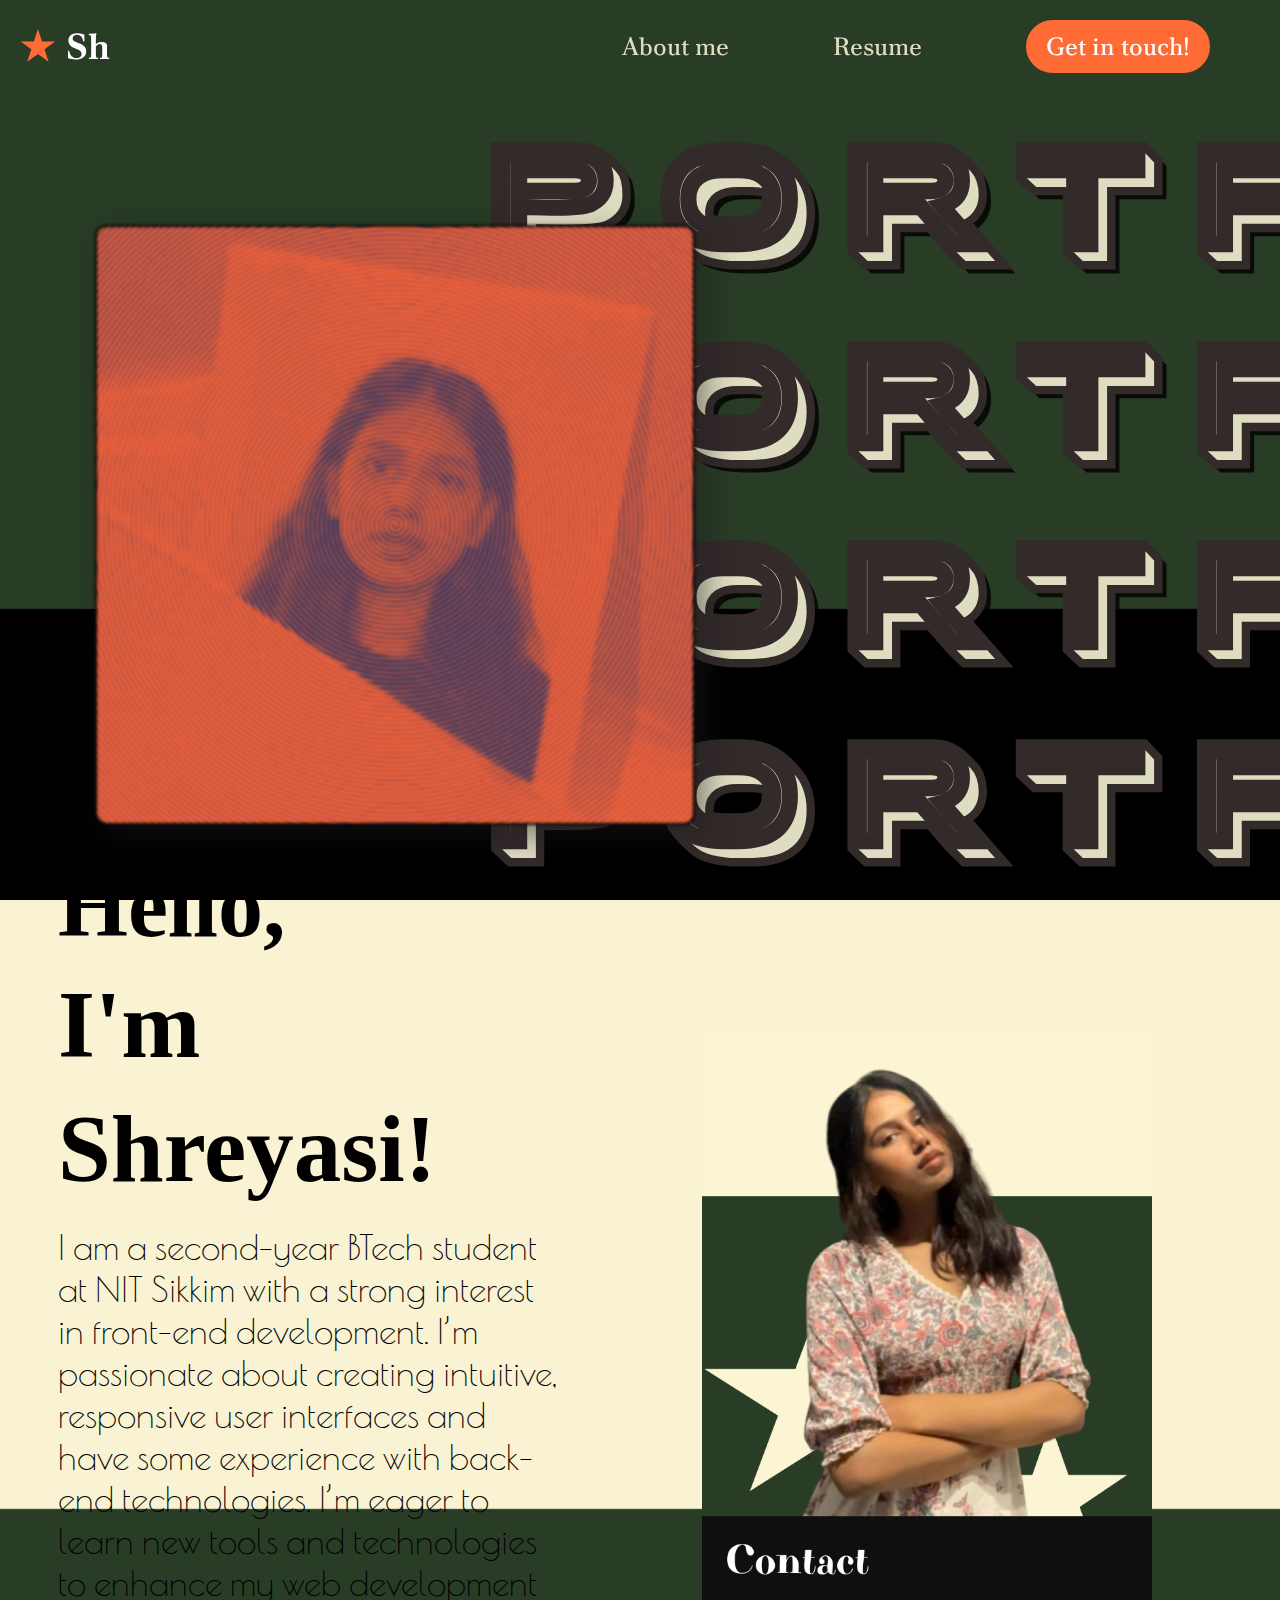
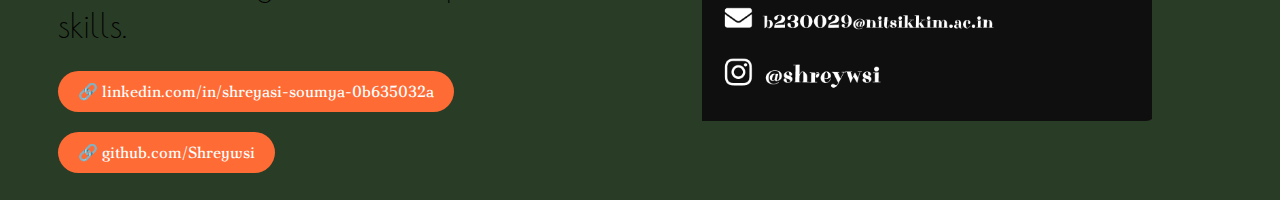
<file: index.html>
<!DOCTYPE html>
<html lang="en">
<head>
    <meta charset="UTF-8">
    <meta name="viewport" content="width=device-width, initial-scale=1.0">
    <title>Portfolio</title>
    <link rel="stylesheet" href="styles.css">
    <link href="https://fonts.googleapis.com/css2?family=Poltawski+Nowy:wght@400;700&display=swap" rel="stylesheet">
    <link href="https://fonts.googleapis.com/css2?family=Porter+Sans+Block&display=swap" rel="stylesheet">
    <link href="https://fonts.googleapis.com/css2?family=Poiret+One&display=swap" rel="stylesheet">
    

</head>
<body>

    <!-- Navigation Bar -->
    <header>
        <h1 class="name">
            <span class="star">★</span><span id="typing-text"></span>
        </h1>
        <nav>
            <a href="#aboutme">About me</a>
            <a href="#resume">Resume</a>
            <a href="#contact" class="cta">Get in touch!</a>
        </nav>
    </header>
    <main id="portfolio">
        <div class="portfolio-section">
            <div class="image-container">
                <img src="images/page1.png" alt="Profile Picture">
            </div>
            <div class="text-content">
                <h2 class="endportfolio">PORTFOLIO</h2>
                <h2 class="midportfolio">PORTFOLIO</h2>
                <h2 class="midportfolio">PORTFOLIO</h2>
                <h2 class="endportfolio">PORTFOLIO</h2>
            </div>
        </div>
    </main>

    <!-- About Me Section (Next Page) -->
    <section id="aboutme">
        <div class="about-container">
            <!-- About Me Text -->
            <div class="about-text">
                <h1>Hello, <br> <span class="highlight">I'm Shreyasi!</span></h1>
                <p>
                    I am a second-year BTech student at NIT Sikkim with a strong interest in front-end development. 
                    I’m passionate about creating intuitive, responsive user interfaces and have some experience 
                    with back-end technologies. I’m eager to learn new tools and technologies to enhance my web 
                    development skills.
                </p>
    
                <!-- Buttons inside about-text to be below the paragraph -->
                <div class="button-container">
                    <a href="https://linkedin.com/in/shreyasi-soumya-0b635032a" class="linkedin-btn">🔗 linkedin.com/in/shreyasi-soumya-0b635032a</a>
                    <a href="https://github.com/Shreywsi" class="github-btn">🔗 github.com/Shreywsi</a>
                </div>
            </div>
    
            <!-- About Me Image -->
            <div class="about-image">
                <img src="images/aboutme.png" alt="Shreyasi">
            </div>
        </div>
    </section>
    


    

<script src="script.js"></script>

</body>
</html>
</file>
<file: styles.css>
/* General Reset */
* {
    margin: 0;
    padding: 0;
    box-sizing: border-box;
    scroll-behavior: smooth;  /* Enables smooth scrolling */
}

body {
    font-family: Arial, sans-serif;
    background: url('images/mainbg.png') no-repeat center center/cover;
    height: 100vh;
    width: 100%;
    overflow-x: hidden;
}

/* Header Styling */
header {
    position: fixed;
    display: flex;
    justify-content: space-between;
    align-items: center;
    color: #DFDDC1;
    padding: 20px;
    width: 100%;
    font-family: "Poltawski Nowy", serif;
    top: 0;
    left: 0;
    right: 0;
    z-index: 1000;
}

.name {
    display: flex;
    align-items: center;
    font-size: 36px;
    color: white;
}

.star {
    color: #FF6B35;
    font-size: 40px;
    margin-right: 10px;
}

/* Navbar */
nav a {
    font-size: 25px;
    margin: 0 50px;
    color: #DFDDC1;
    text-decoration: none;
    transition: color 0.3s ease-in-out;
}
header.scrolled nav a {
    color: #283C26; /* Dark Green */
}

header.scrolled .name {
    color: #283C26; /* Change "Shreyasi Soumya" text to dark green */
}

header.scrolled .star {
    color: #ff6b35; /* Change star color */
}
nav a:hover {
    transform: scale(1.1);
    color: #ff6b35;
}

nav a.cta {
    background-color: #ff6b35;
    padding: 10px 20px;
    border-radius: 50px;
    color: white;
}

/* Main Section */
main {
    display: flex;
    flex-direction: column;
    align-items: flex-start;
    height: 100vh;
    padding-left: 3.5%;
}

/* Portfolio Section */
.portfolio-section {
    display: flex;
    align-items: center;
    width: 100%;
    padding: 50px;
    overflow: hidden;
    margin-top: 50px; /* Pushes entire section lower */
}

/* Image Styling */
.image-container {
    filter: blur(1.5px);
    width: 600px;
    height: 600px;
    margin-right: -200px;
    margin-top: 100px;
    flex-shrink: 0;
    border: 2px solid black;
    border-radius: 10px;
    box-shadow: 10px 10px 30px rgba(29, 28, 28, 0.5);
}

.image-container img {
    animation: float 4s ease-in-out infinite;
    width: 100%;
    height: auto;
    border-radius: 10px;
}

@keyframes float {
    0%, 100% {
        transform: translateY(0);
    }
    50% {
        transform: translateY(-10px);
    }
}

/* Portfolio Text */
.text-content {
    color: #DFDDC1;
    font-family: "Porter Sans Block", sans-serif;
    text-align: center;
    max-width: 50%;
    margin-top: 60px;
}

.text-content h2 {
    font-size: 140px;
    text-shadow: 3px 3px 6px rgba(0, 0, 0, 0.6);
    letter-spacing: 30px;
    -webkit-text-stroke: 4px rgb(51, 42, 42);
    text-shadow: 6px 6px 0px rgba(0, 0, 0, 0.8);
}

/* ---------------------------------------------About Me Section-------------------------------------------*/
#aboutme {
    display: flex;
    flex-direction: column;
    align-items: center;
    justify-content: center;
    background: url('images/aboutmebg.png') no-repeat center center/cover;
    height: 100vh;
    width: 100%;
    color: black;
    font-family: "Poltawski Nowy", serif;
    text-align: center;
    padding: 50px 0;
}
[data-aos] {
    opacity: 0;
    transition: opacity 0.5s ease-in-out;
}

.about-container {
    display: flex;
    align-items: center;
    justify-content: flex-start;
    gap: 50px;
    max-width: 80%;
    margin-top: 50px;
    
}

.about-text {
    flex-basis: 55%; 
    text-align: left;
    max-width: 55%;
    display: flex;
    flex-direction: column;
    align-items: flex-start; /* Ensures text stays left-aligned */
    margin-left: -70px;
    margin-top: -130px;
}
@import url('https://fonts.googleapis.com/css2?family=Praise&display=swap');
.about-text h1 {
    font-family: 'Praise', cursive; /* Praise is cursive */
    font-size: 90px;
    font-weight: bold;
    text-align: left;
    line-height: 1.3;
}

.highlight {
    font-size: 95px;
    font-weight: bold;
    font-family: 'Praise', cursive;
}

.about-text p {
    line-height: 1.2;
    font-size: 35px;
    margin-top: 15px;
    font-family: 'Poiret One', sans-serif; /* Change 'cursive' to 'sans-serif' */
}
/* Wrap the buttons in a container */

.button-container {
    display: flex;
    flex-direction: column; /* Stacks buttons vertically */
    gap: 20px; /* Increased space between buttons */
    margin-top: 25px;
}

.linkedin-btn, .github-btn {
    display: inline-block;
    background-color: #ff6b35;
    padding: 10px 20px;
    border-radius: 50px;
    color: white;
    text-decoration: none;
    text-align: center;
    width: fit-content; /* Makes buttons only as wide as their text */
}


.about-image {
    flex-basis: 35%; /* Ensures image has its own space */
    min-width: 450px; /* Prevents it from shrinking */
    height: auto;
    overflow: hidden;
    position: relative;
    margin-left: 90px;
    margin-top: 10px
}

.about-image img {
    width: 105%; /* Expand more to allow left cropping */
    border-radius: 10px;
    margin-left: -20px; /* Moves the image further left to crop from the left */
    margin-right: -5px; /* Keeps right cropping */
}


/* Ensuring "West Bengal" stays on top */
.location-tag {
    position: absolute;
    bottom: -15px;
    right: 10px;
    background-color: #ff6b35;
    color: white;
    padding: 5px 15px;
    border-radius: 20px;
    font-size: 16px;
    z-index: 10; /* Higher than the image */
}
</file>
